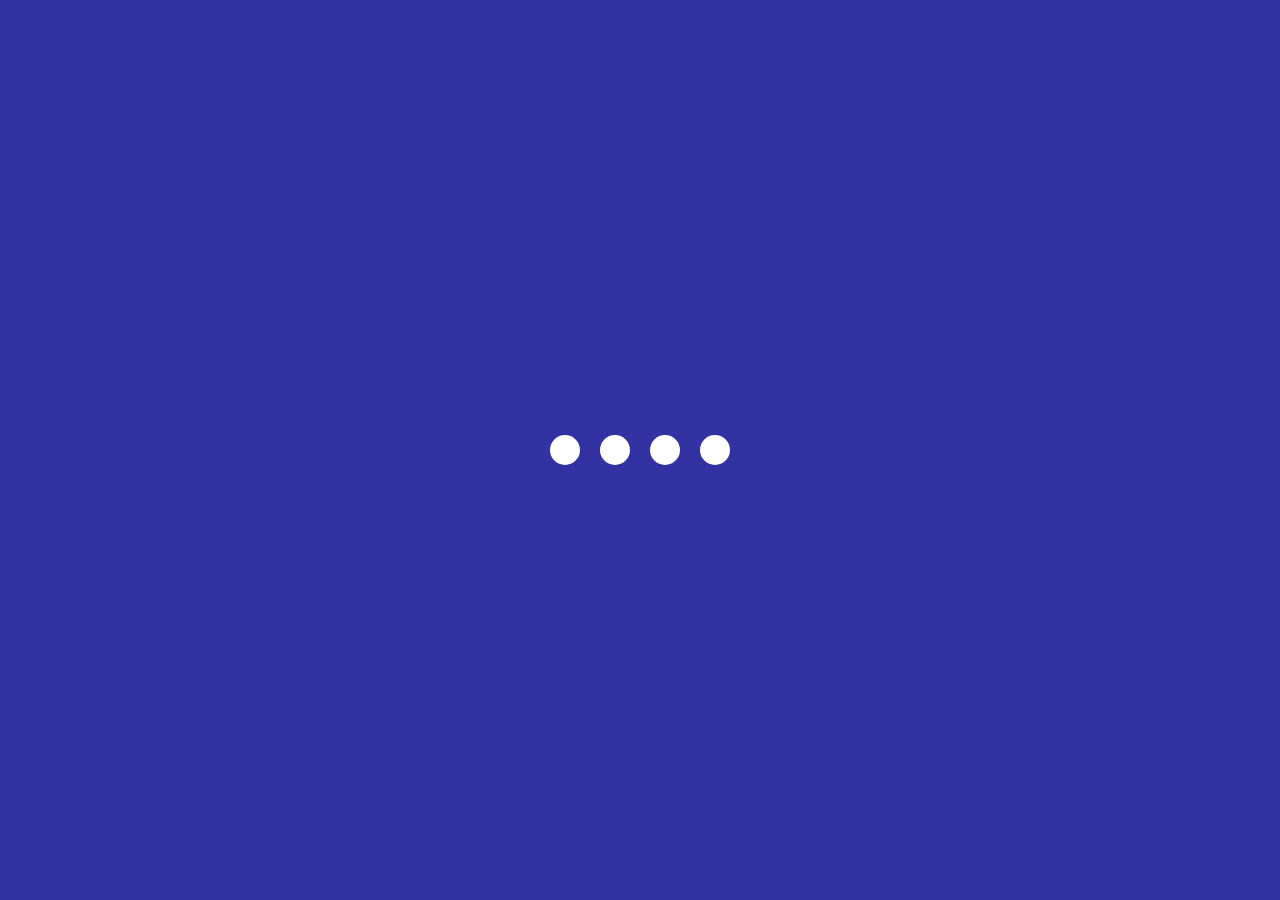
<file: 02.Creative Loading Animation/index.html>
<!DOCTYPE html>
<html lang="en">
  <head>
    <meta charset="UTF-8" />
    <meta name="viewport" content="width=device-width, initial-scale=1.0" />
    <link rel="stylesheet" href="style.css" />
    <title>Loading Animation</title>
  </head>
  <body>
    <section class="wrapper">
      <div class="loader">
        <div class="loading one"></div>
        <div class="loading two"></div>
        <div class="loading three"></div>
        <div class="loading four"></div>
      </div>
    </section>
  </body>
</html>
</file>
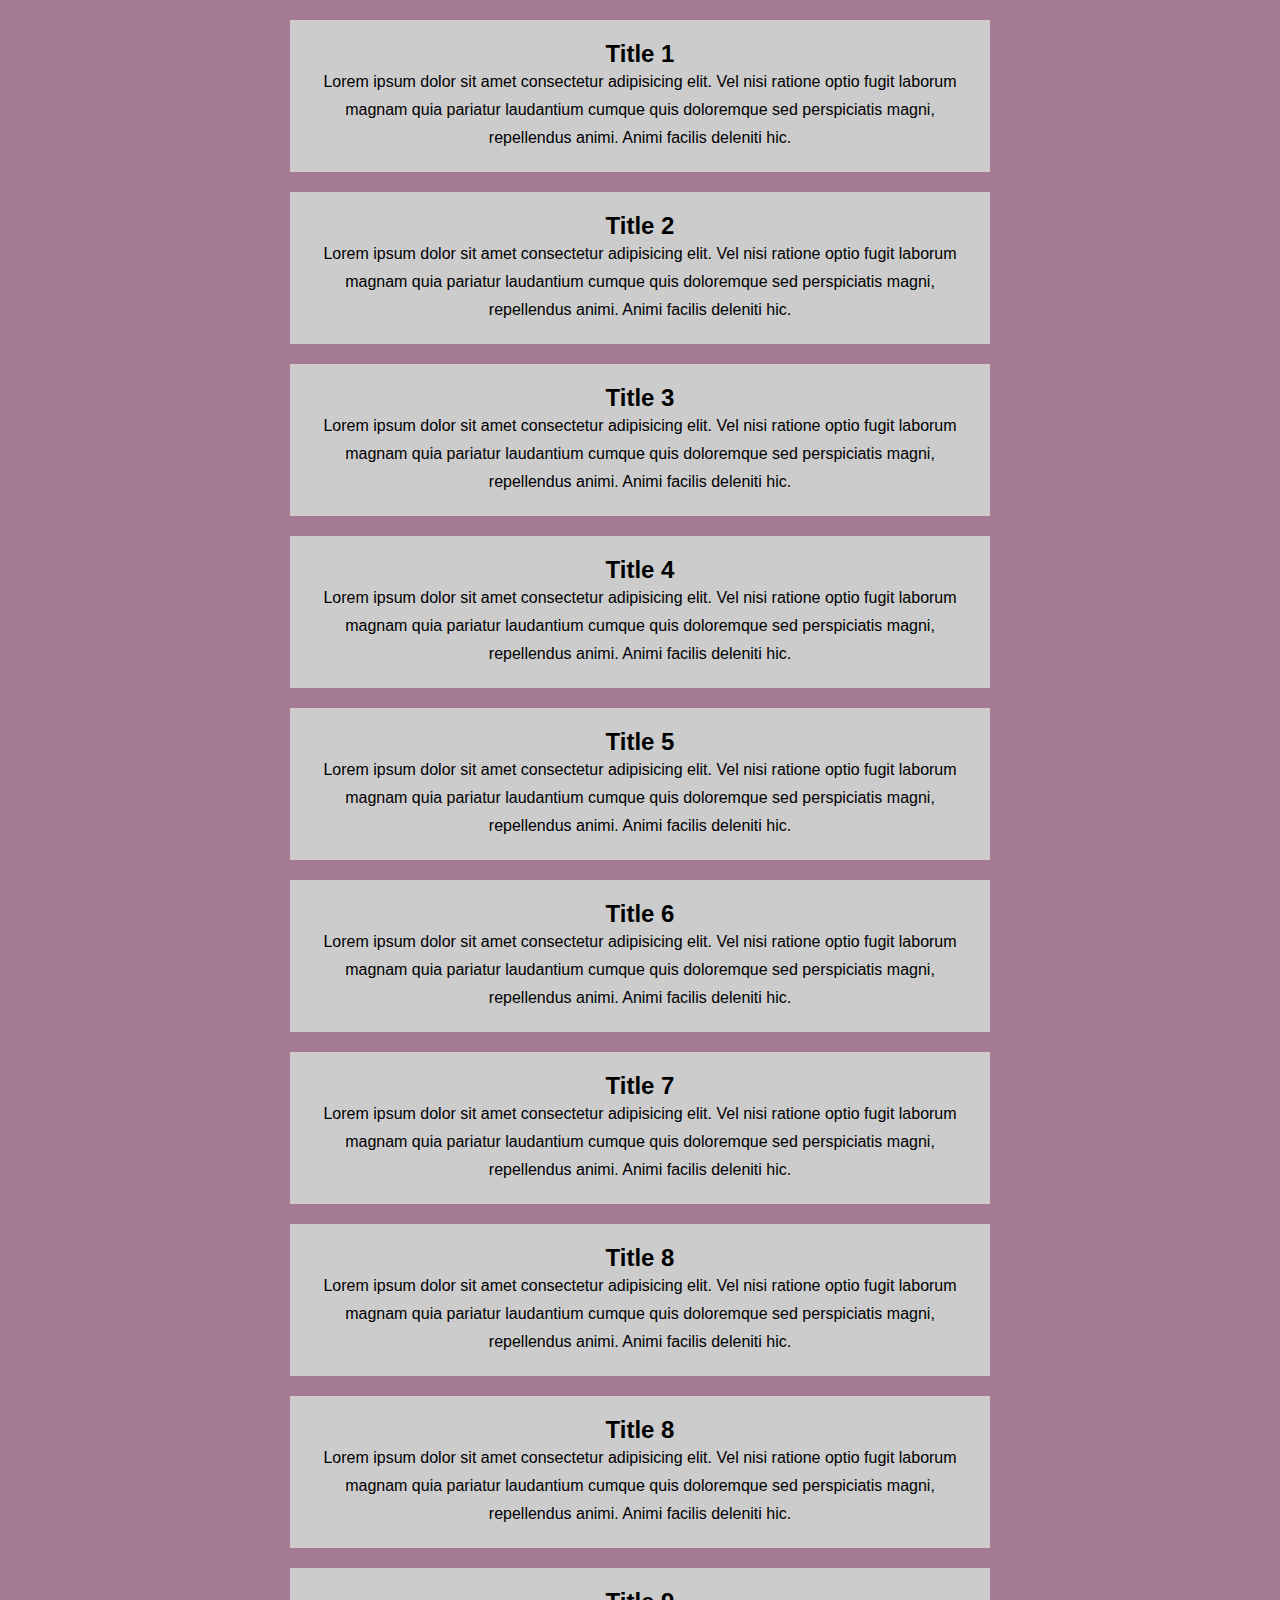
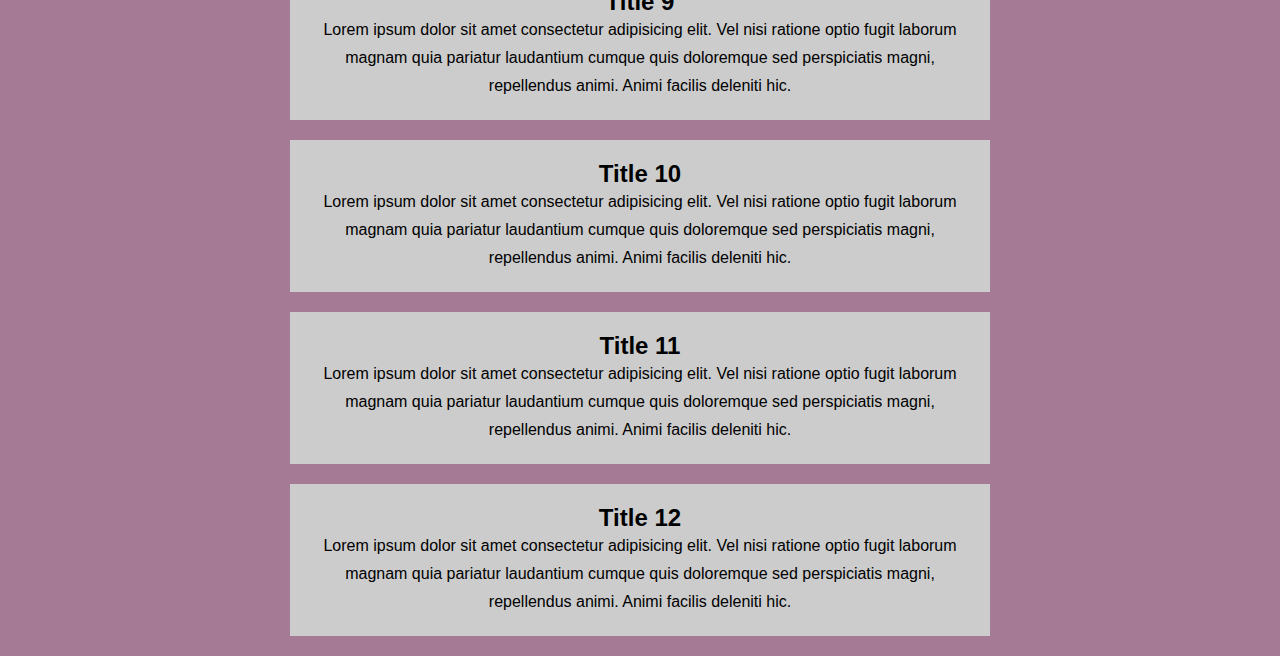
<file: 03.Custom Scrollbar/index.html>
<!DOCTYPE html>
<html lang="en">
  <head>
    <meta charset="UTF-8" />
    <meta name="viewport" content="width=device-width, initial-scale=1.0" />
    <link rel="stylesheet" href="style.css" />
    <title>Custom Scrollbar</title>
  </head>
  <body>
    <section>
      <div class="card">
        <h2 class="cart-title">Title 1</h2>
        <p>
          Lorem ipsum dolor sit amet consectetur adipisicing elit. Vel nisi
          ratione optio fugit laborum magnam quia pariatur laudantium cumque
          quis doloremque sed perspiciatis magni, repellendus animi. Animi
          facilis deleniti hic.
        </p>
      </div>
      <div class="card">
        <h2 class="cart-title">Title 2</h2>
        <p>
          Lorem ipsum dolor sit amet consectetur adipisicing elit. Vel nisi
          ratione optio fugit laborum magnam quia pariatur laudantium cumque
          quis doloremque sed perspiciatis magni, repellendus animi. Animi
          facilis deleniti hic.
        </p>
      </div>
      <div class="card">
        <h2 class="cart-title">Title 3</h2>
        <p>
          Lorem ipsum dolor sit amet consectetur adipisicing elit. Vel nisi
          ratione optio fugit laborum magnam quia pariatur laudantium cumque
          quis doloremque sed perspiciatis magni, repellendus animi. Animi
          facilis deleniti hic.
        </p>
      </div>
      <div class="card">
        <h2 class="cart-title">Title 4</h2>
        <p>
          Lorem ipsum dolor sit amet consectetur adipisicing elit. Vel nisi
          ratione optio fugit laborum magnam quia pariatur laudantium cumque
          quis doloremque sed perspiciatis magni, repellendus animi. Animi
          facilis deleniti hic.
        </p>
      </div>
      <div class="card">
        <h2 class="cart-title">Title 5</h2>
        <p>
          Lorem ipsum dolor sit amet consectetur adipisicing elit. Vel nisi
          ratione optio fugit laborum magnam quia pariatur laudantium cumque
          quis doloremque sed perspiciatis magni, repellendus animi. Animi
          facilis deleniti hic.
        </p>
      </div>
      <div class="card">
        <h2 class="cart-title">Title 6</h2>
        <p>
          Lorem ipsum dolor sit amet consectetur adipisicing elit. Vel nisi
          ratione optio fugit laborum magnam quia pariatur laudantium cumque
          quis doloremque sed perspiciatis magni, repellendus animi. Animi
          facilis deleniti hic.
        </p>
      </div>
      <div class="card">
        <h2 class="cart-title">Title 7</h2>
        <p>
          Lorem ipsum dolor sit amet consectetur adipisicing elit. Vel nisi
          ratione optio fugit laborum magnam quia pariatur laudantium cumque
          quis doloremque sed perspiciatis magni, repellendus animi. Animi
          facilis deleniti hic.
        </p>
      </div>
      <div class="card">
        <h2 class="cart-title">Title 8</h2>
        <p>
          Lorem ipsum dolor sit amet consectetur adipisicing elit. Vel nisi
          ratione optio fugit laborum magnam quia pariatur laudantium cumque
          quis doloremque sed perspiciatis magni, repellendus animi. Animi
          facilis deleniti hic.
        </p>
      </div>
      <div class="card">
        <h2 class="cart-title">Title 8</h2>
        <p>
          Lorem ipsum dolor sit amet consectetur adipisicing elit. Vel nisi
          ratione optio fugit laborum magnam quia pariatur laudantium cumque
          quis doloremque sed perspiciatis magni, repellendus animi. Animi
          facilis deleniti hic.
        </p>
      </div>
      <div class="card">
        <h2 class="cart-title">Title 9</h2>
        <p>
          Lorem ipsum dolor sit amet consectetur adipisicing elit. Vel nisi
          ratione optio fugit laborum magnam quia pariatur laudantium cumque
          quis doloremque sed perspiciatis magni, repellendus animi. Animi
          facilis deleniti hic.
        </p>
      </div>
      <div class="card">
        <h2 class="cart-title">Title 10</h2>
        <p>
          Lorem ipsum dolor sit amet consectetur adipisicing elit. Vel nisi
          ratione optio fugit laborum magnam quia pariatur laudantium cumque
          quis doloremque sed perspiciatis magni, repellendus animi. Animi
          facilis deleniti hic.
        </p>
      </div>
      <div class="card">
        <h2 class="cart-title">Title 11</h2>
        <p>
          Lorem ipsum dolor sit amet consectetur adipisicing elit. Vel nisi
          ratione optio fugit laborum magnam quia pariatur laudantium cumque
          quis doloremque sed perspiciatis magni, repellendus animi. Animi
          facilis deleniti hic.
        </p>
      </div>
      <div class="card">
        <h2 class="cart-title">Title 12</h2>
        <p>
          Lorem ipsum dolor sit amet consectetur adipisicing elit. Vel nisi
          ratione optio fugit laborum magnam quia pariatur laudantium cumque
          quis doloremque sed perspiciatis magni, repellendus animi. Animi
          facilis deleniti hic.
        </p>
      </div>
    </section>
  </body>
</html>
</file>
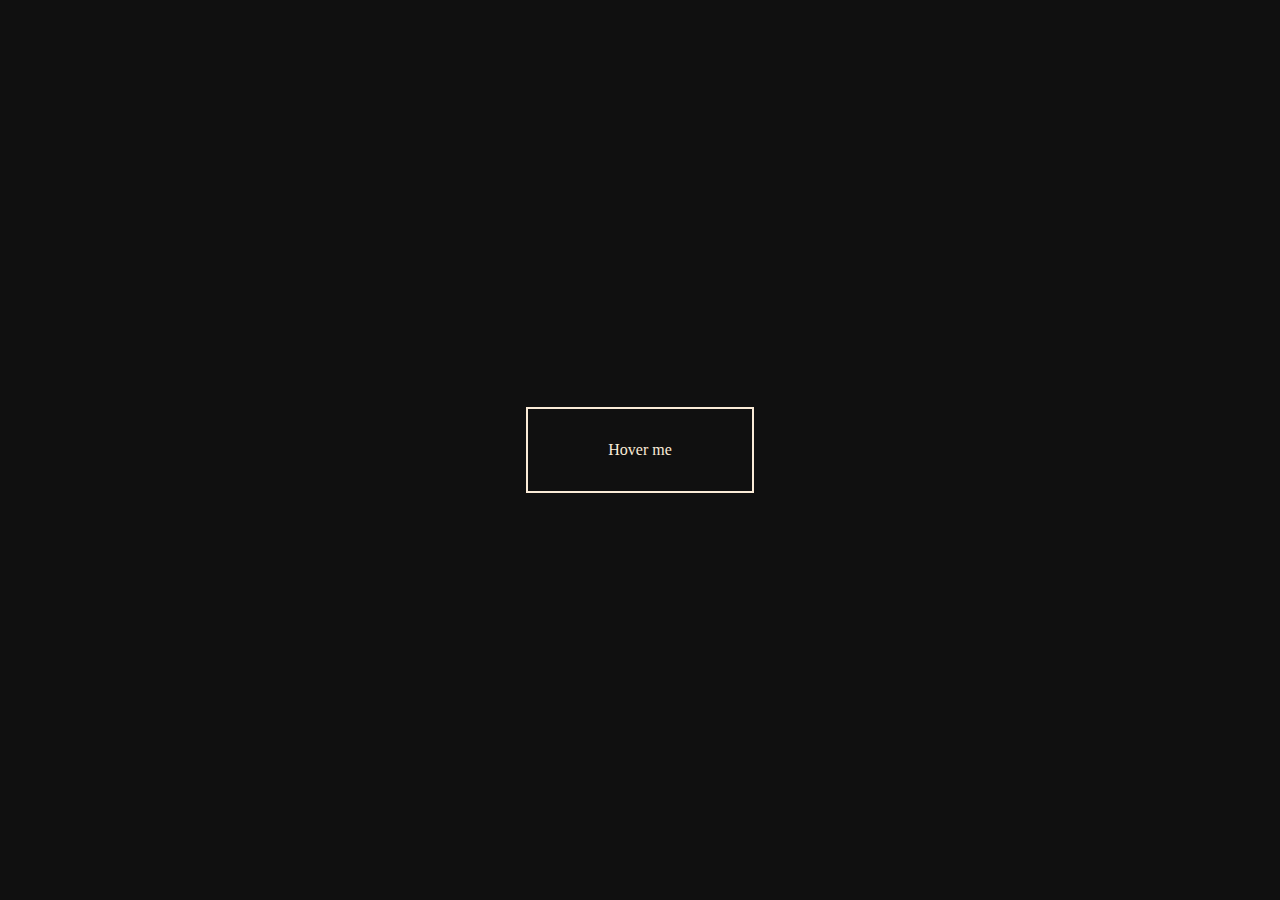
<file: 0.5.Top 5 Creative Buttons/btn1/index.html>
<!DOCTYPE html>
<html lang="en">
  <head>
    <meta charset="UTF-8" />
    <meta name="viewport" content="width=device-width, initial-scale=1.0" />
    <link rel="stylesheet" href="./style.css" />
    <title>Button:1</title>
  </head>
  <body>
    <section class="container">
      <a href="">Hover me</a>
    </section>
  </body>
</html>
</file>
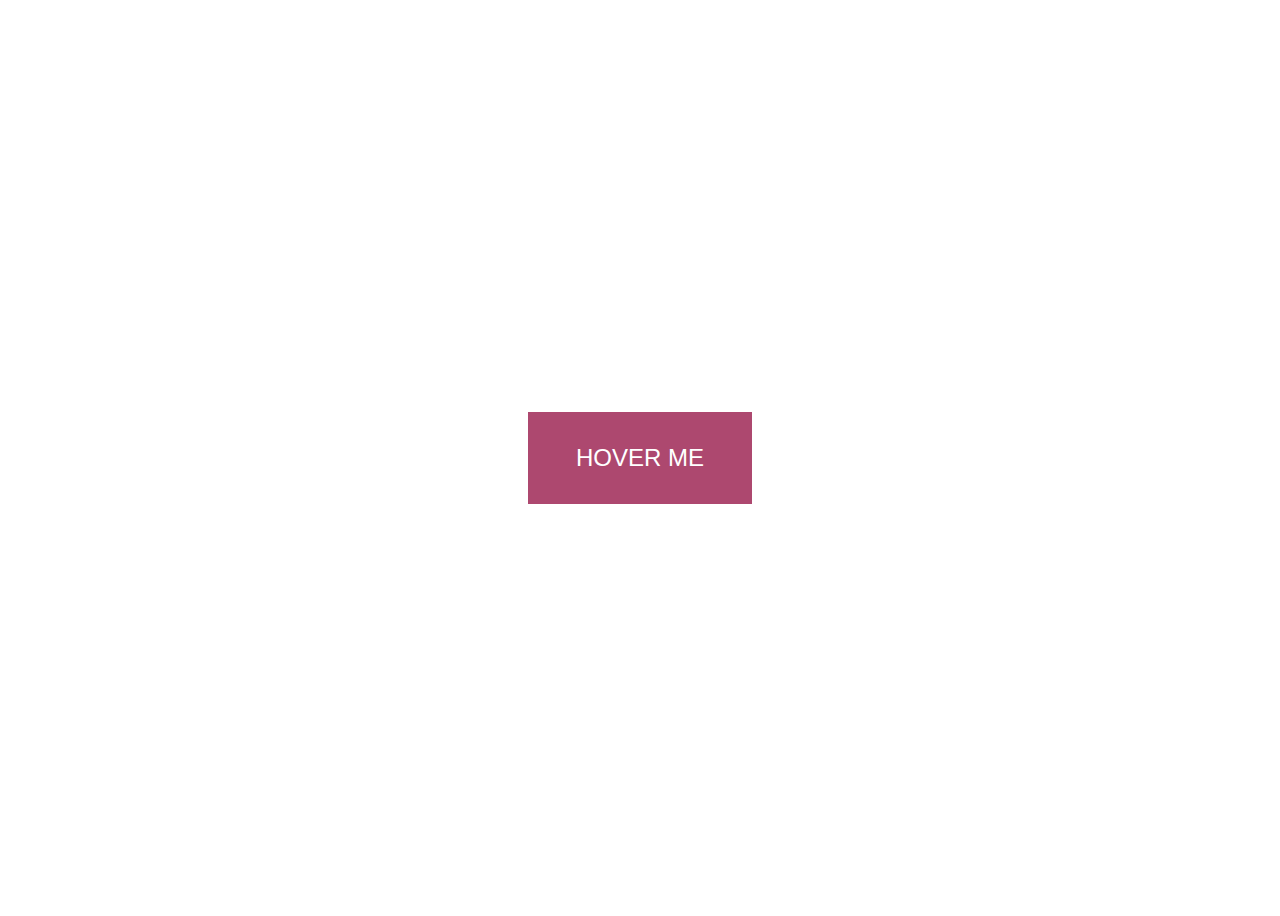
<file: 0.5.Top 5 Creative Buttons/btn2/index.html>
<!DOCTYPE html>
<html lang="en">
  <head>
    <meta charset="UTF-8" />
    <meta name="viewport" content="width=device-width, initial-scale=1.0" />
    <link rel="stylesheet" href="./style.css" />
    <title>Button:2</title>
  </head>
  <body>
    <a href="">Hover me</a>
  </body>
</html>
</file>
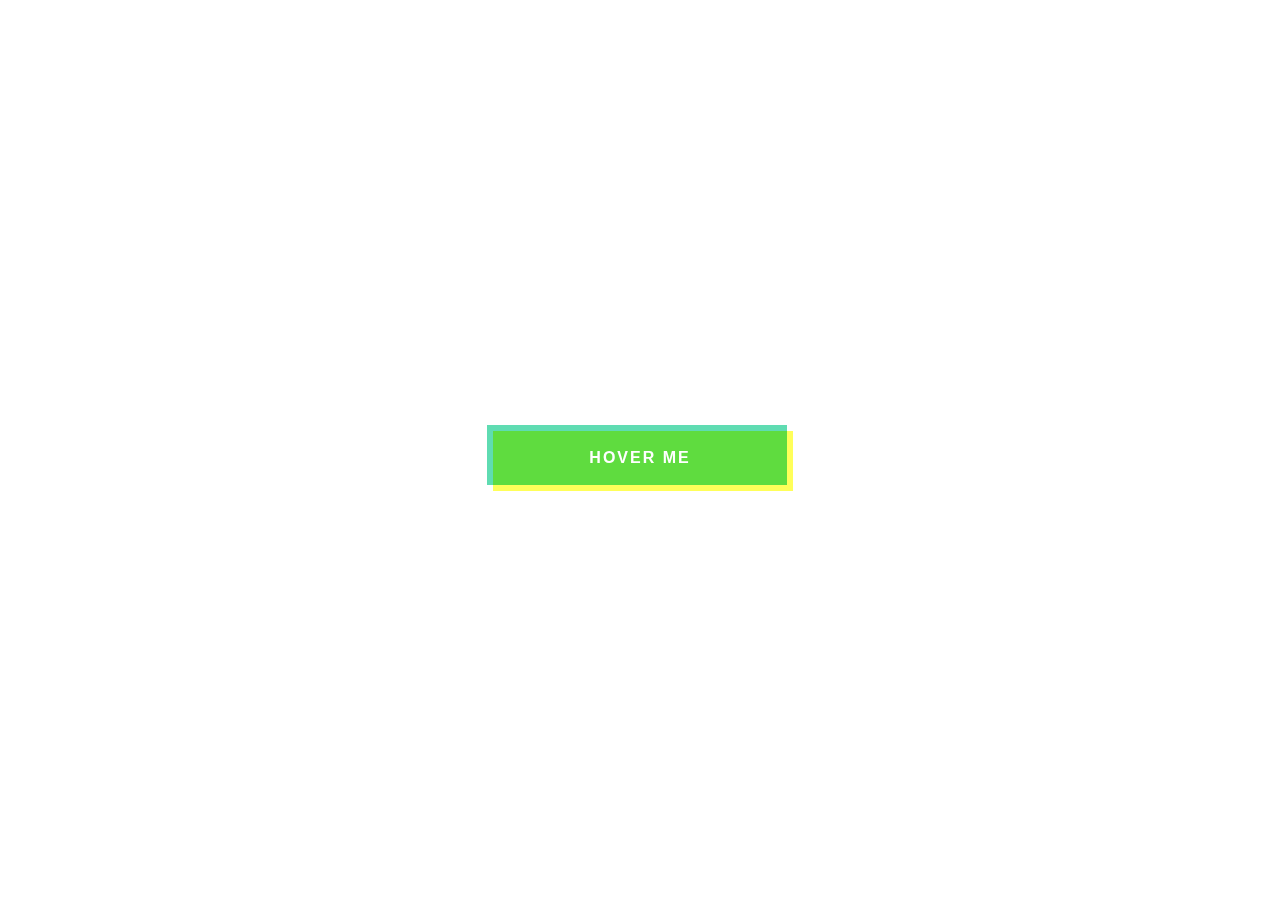
<file: 0.5.Top 5 Creative Buttons/btn3/index.html>
<!DOCTYPE html>
<html lang="en">
  <head>
    <meta charset="UTF-8" />
    <meta name="viewport" content="width=device-width, initial-scale=1.0" />
    <link rel="stylesheet" href="./style.css" />
    <title>Button:3</title>
  </head>
  <body>
    <a href="">Hover me</a>
  </body>
</html>
</file>
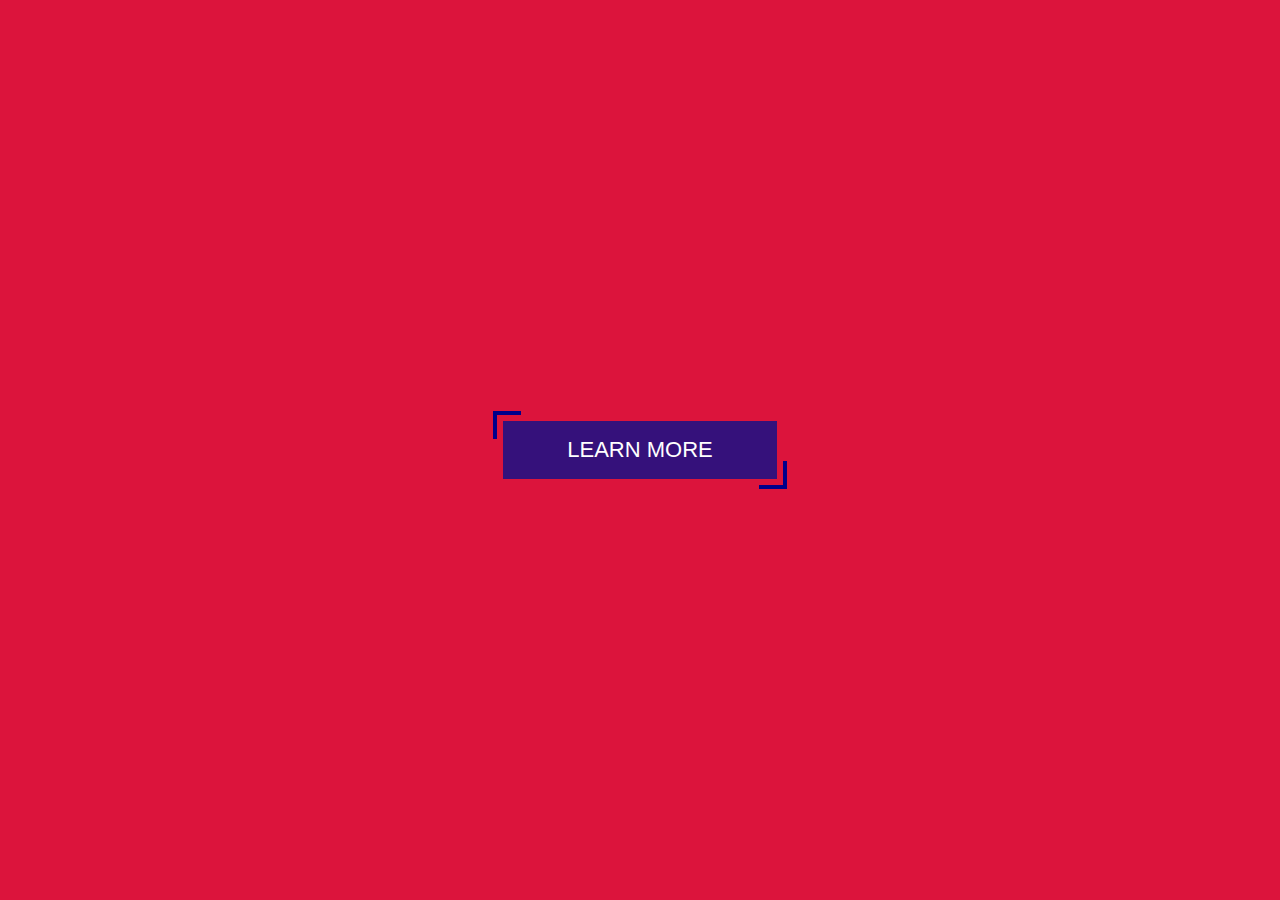
<file: 0.5.Top 5 Creative Buttons/btn4/index.html>
<!DOCTYPE html>
<html lang="en">
  <head>
    <meta charset="UTF-8" />
    <meta name="viewport" content="width=device-width, initial-scale=1.0" />
    <link rel="stylesheet" href="./style.css" />
    <title>Button:4</title>
  </head>
  <body>
    <section class="container">
      <button class="btn">Learn More</button>
    </section>
  </body>
</html>
</file>
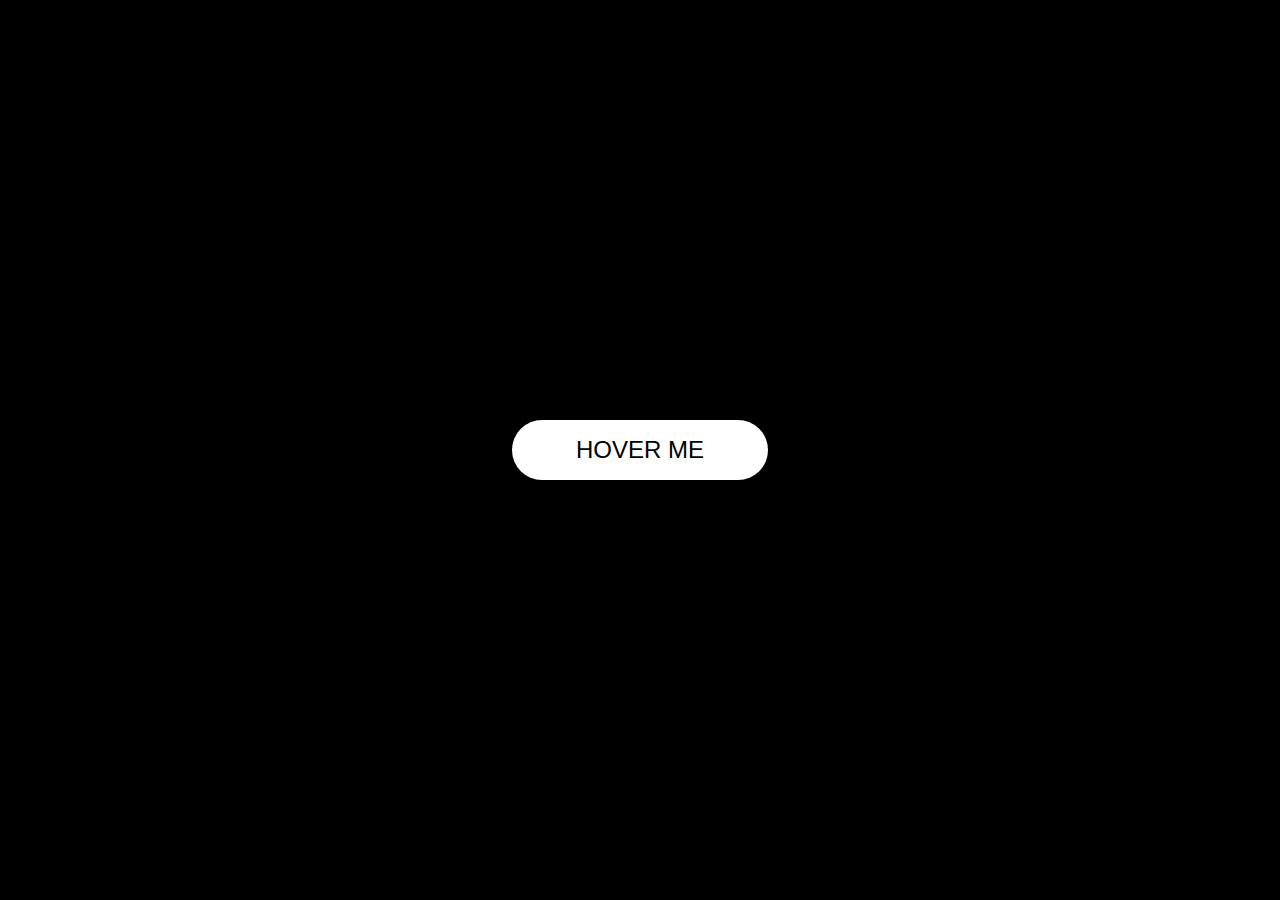
<file: 0.5.Top 5 Creative Buttons/btn5/index.html>
<!DOCTYPE html>
<html lang="en">
  <head>
    <meta charset="UTF-8" />
    <meta name="viewport" content="width=device-width, initial-scale=1.0" />
    <link rel="stylesheet" href="./style.css" />
    <title>Button:5</title>
  </head>
  <body>
    <section class="container">
      <a href="">Hover me</a>
    </section>
  </body>
</html>
</file>
<file: 02.Creative Loading Animation/style.css>
* {
  margin: 0;
  padding: 0;
  box-sizing: border-box;
}
body {
  background-color: #00008bcd;
}
.wrapper {
  display: flex;
  justify-content: center;
  align-items: center;
  min-height: 100vh;
}
.wrapper .loader {
  display: flex;
  justify-content: space-evenly;
  padding: 0 20px;
}
.loader .loading {
  background: white;
  width: 30px;
  height: 30px;
  border-radius: 50px;
  margin: 0 10px;
  animation: Load 0.8s ease infinite;
}
.loader .loading.one {
  animation-delay: 0.3s;
}
.loader .loading.two {
  animation-delay: 0.4s;
}
.loader .loading.three {
  animation-delay: 0.5s;
}
.loader .loading.four {
  animation-delay: 0.6s;
}
@keyframes Load {
  0% {
    width: 30px;
    height: 30px;
  }
  50% {
    width: 20px;
    height: 20px;
  }
}
</file>
<file: 03.Custom Scrollbar/style.css>
* {
  margin: 0;
  padding: 0;
  box-sizing: border-box;
}
body {
  background-color: rgb(165, 122, 148);
}
.card {
  width: 700px;
  background: #ccc;
  padding: 20px;
  margin: 20px auto;
  font-family: sans-serif;
  line-height: 28px;
  border: 20px;
  text-align: center;
}
/*  scrollbar*/
::-webkit-scrollbar {
  background-color: transparent;
  width: 20px;
  border: 1px dashed white;
}
::-webkit-scrollbar-thumb {
  background: linear-gradient(#d9afd9, #97d9e1);
  border-radius: 100px;
}
</file>
<file: 0.5.Top 5 Creative Buttons/btn1/style.css>
*{
    margin: 0;
    padding: 0;
    box-sizing: border-box;
}
.container{
    display: flex;
    justify-content: center;
    align-items: center;
    height: 100vh;
    background-color: rgb(16, 16, 16);
}
a{
    text-decoration: none;
    color: antiquewhite;
    border: 2px solid antiquewhite;
    padding: 2rem 5rem;
    position: relative;
    overflow: hidden;
    transition: all 1sS;
}
a::before{
    content: "DOWNLOAD";
    font-weight: bold;
    color: #000;
    position: absolute;
    top: 0;
    left: 0;
    height: 100%;
    width: 100%;
    background-color: antiquewhite;
    transform: translateY(-100%);
    transition: all 1s;
    display: flex;
    justify-content: center;
    align-items: center;
}
a:hover::before{
    transform: translateY(0);
}
</file>
<file: 0.5.Top 5 Creative Buttons/btn2/style.css>
body {
  height: 100vh;
  display: flex;
  justify-content: center;
  align-items: center;
  font-family: sans-serif;
}

a {
  padding: 2rem 3rem;
  text-transform: uppercase;
  background-color: rgb(173, 72, 111);
  color: #fff;
  font-size: 1.5rem;
  position: relative;
  text-decoration: none;
}

a::before {
  content: "button";
  position: absolute;
  top: 0;
  left: 0;
  width: 100%;
  height: 100%;
  background: rgb(71, 5, 18);
  /* center our content */
  display: flex;
  justify-content: center;
  align-items: center;
  /* Let's provide our rotation/animation */
  transform: rotateX(270deg);
  transform-origin: top;
  transition: all 0.5s;

}

a::after {
  content: "button";
  position: absolute;
  top: 0;
  left: 0;
  width: 100%;
  height: 100%;
  background: rgb(231, 14, 159);
  display: flex;
  justify-content: center;
  align-items: center;
  transform: rotateX(270deg);
  transform-origin: top;
  transition: all 0.5s;
  transition-delay: 0.25s
}

a:hover:before,
a:hover:after {
  transform: rotateX(0);
}
</file>
<file: 0.5.Top 5 Creative Buttons/btn3/style.css>
body {
  height: 100vh;
  display: flex;
  justify-content: center;
  align-items: center;
  font-family: sans-serif;
}

a {
  width: 300px;
  height: 60px;
  text-decoration: none;
  text-transform: uppercase;
  background: transparent;
  text-align: center;
  line-height: 60px;
  font-weight: bold;
  letter-spacing: 2px;
  position: relative;
  transition: all 0.2s;
  color: #fff;
}

a:before {
  content: "";
  position: absolute;
  top: -3px;
  left: -3px;
  width: 100%;
  height: 100%;
  background: #06c988a4;
  z-index: -1;
  mix-blend-mode: multiply;
  transition: all 0.2s;
  transform-origin: top;
}

a:after {
  content: "";
  position: absolute;
  top: 3px;
  left: 3px;
  width: 100%;
  height: 100%;
  background: #ffff00a6;
  z-index: -1;
  mix-blend-mode: multiply;
  transition: all 0.2s;
  transform-origin: bottom;
}

a:hover:before {
  top: -6px;
  left: 0;
  transform: perspective(1000px) rotateX(75deg);
}

a:hover:after {
  top: 6px;
  left: 0;
  transform: perspective(1000px) rotateX(-75deg);
}

a:hover {
  color: #000;
}
</file>
<file: 0.5.Top 5 Creative Buttons/btn4/style.css>
* {
  padding: 0;
  margin: 0;
  box-sizing: border-box;
}

.container {
  height: 100vh;
  display: flex;
  justify-content: center;
  align-items: center;
  font-family: sans-serif;
  background: crimson;
}

.btn {
  border: none;
  padding: 1rem 4rem;
  background: rgba(17, 17, 137, 0.824);
  color: #fff;
  font-size: 22px;
  text-transform: uppercase;
  position: relative;
  cursor: pointer;
}

.btn:before {
  content: "";
  position: absolute;
  width: 24px;
  height: 24px;
  top: -10px;
  left: -10px;
  /* background: teal; */
  border-top: 4px solid darkblue;
  border-left: 4px solid darkblue;
  transition: all 0.25s;
}

.btn:hover:before,
.btn:hover:after {
  height: 100%;
  width: 100%;
}

.btn:after {
  content: "";
  position: absolute;
  width: 24px;
  height: 24px;
  bottom: -10px;
  right: -10px;
  border-bottom: 4px solid darkblue;
  border-right: 4px solid darkblue;
  transition: all 0.25s;
}
</file>
<file: 0.5.Top 5 Creative Buttons/btn5/style.css>
* {
  padding: 0;
  margin: 0;
  box-sizing: border-box;
}

.container {
  height: 100vh;
  display: flex;
  justify-content: center;
  align-items: center;
  font-family: sans-serif;
  background: #000;
}

a {
  position: absolute;
  text-decoration: none;
  text-transform: uppercase;
  padding: 1rem 4rem;
  background: #fff;
  color: #000;
  border-radius: 100px;
  font-size: 1.5rem;
  transition: all 0.2s;
}

a:before {
  content: "";
  position: absolute;
  top: 0;
  left: 0;
  width: 100%;
  height: 100%;
  background: #fff;
  border-radius: 100px;
  transition: all 1s;
  z-index: -1;
}

a:hover:before {
  transform: scaleX(1.3) scaleY(1.4);
  opacity: 0;
}

a:hover {
  transform: translateY(-3px);
  box-shadow: 0 10px 20px rgba(0, 0, 0, 0.2);
}

a:active {
  transform: translateY(-1px);
  box-shadow: 0 5px 10px rgba(0, 0, 0, 0.2);
}
</file>
